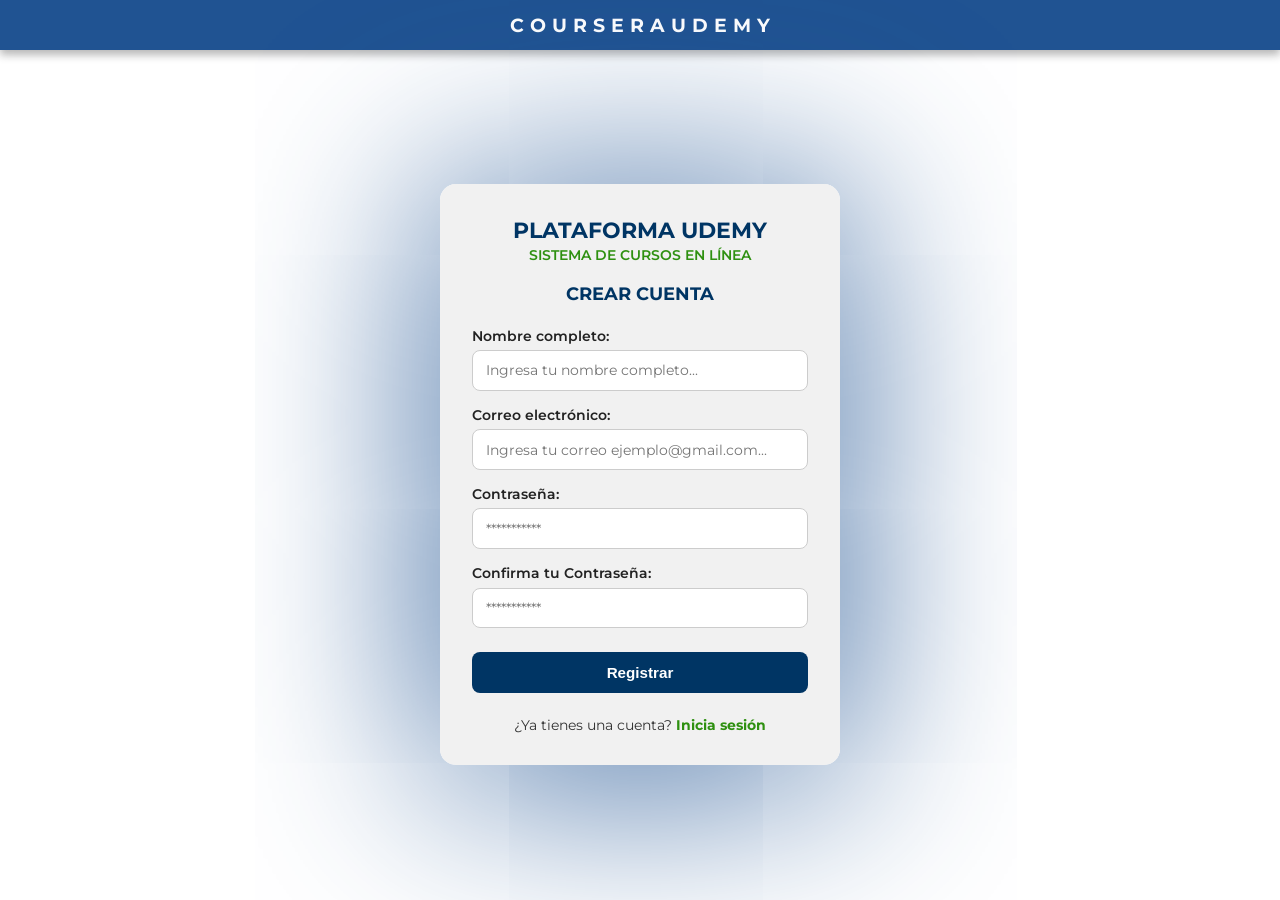
<file: index.html>
<!DOCTYPE html>
<html lang="es">
<head>
  <meta charset="UTF-8">
  <meta name="viewport" content="width=device-width, initial-scale=1.0">
  <title>UDEMY - Registro</title>
  <!-- LINK PARA USAR TIPOGRAFIA MONTSERRAT -->
  <link rel="preconnect" href="https://fonts.googleapis.com">
  <link rel="preconnect" href="https://fonts.gstatic.com" crossorigin>
  <link href="https://fonts.googleapis.com/css2?family=Montserrat:wght@400;600;700&display=swap" rel="stylesheet">
  <!-- CONEXION CON ARCHIVO DE CSS -->
  <link rel="stylesheet" href="style.css?v=2">
</head>
<body>
  <!-- ENCABEZADO -->
  <header class="main-header">
    <h1>C O U R S E R A U D E M Y</h1>
  </header>
  <!-- CONTENEDOR PRINCIPAL -->
  <main class="container">
    <div class="card">
      <div class="card-header">
        <h2>PLATAFORMA UDEMY</h2>
        <p class="subtitle">SISTEMA DE CURSOS EN LÍNEA</p>
        <h3>CREAR CUENTA</h3>
      </div>
      <!-- FORMULARIO DE JS -->
      <form id="registroForm">
        <div class="form-group">
          <label for="nombre">Nombre completo:</label>
          <input type="text" id="nombre" class="form-control" placeholder="Ingresa tu nombre completo..." required>
        </div> 
        <div class="form-group">
          <label for="correo">Correo electrónico:</label>
          <input type="email" id="correo" class="form-control" placeholder="Ingresa tu correo ejemplo@gmail.com..." required>
        </div> 
        <div class="form-group">
          <label for="password">Contraseña:</label>
          <input type="password" id="password" class="form-control" placeholder="***********" required>
        </div> 
        <div class="form-group">
          <!-- CONFIRMACION DE CONTRASEÑA -->
          <label for="confirmPassword">Confirma tu Contraseña:</label>
          <input type="password" id="confirmPassword" class="form-control" placeholder="***********" required>
        </div>
          <!-- MENSAJE DE ERROR -->
    <div id="mensajeError" style="color: red; margin-top: 10px; font-size: 14px; text-align: center;">
    </div>
        <button type="submit" class="btn-submit">Registrar</button>
      </form>
      <p class="card-footer">
        ¿Ya tienes una cuenta? <a href="login.html">Inicia sesión</a>
      </p>
    </div>
  </main>
  <!-- CONEXION A JAVA SCRIPT -->
  <script src="script.js?v=2"></script>
</body>
</html>
</file>
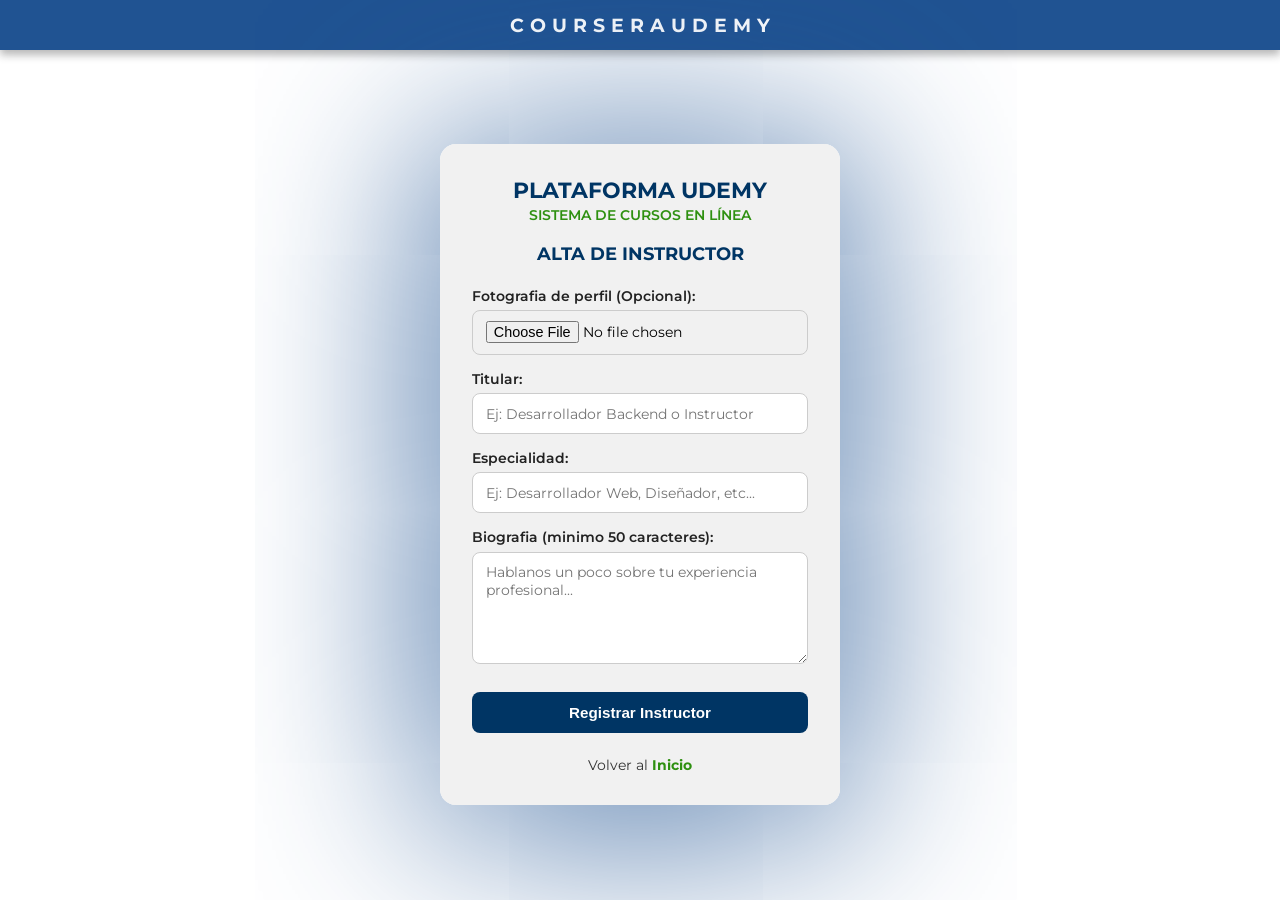
<file: alta-instructor.html>
<!DOCTYPE html>
<html lang="es">
<head>
  <meta charset="UTF-8">
  <meta name="viewport" content="width=device-width, initial-scale=1.0">
  <title>UDEMY - Alta de Instructor</title>
  <!-- LINK PARA USAR TIPOGRAFIA MONTSERRAT -->
  <link rel="preconnect" href="https://fonts.googleapis.com">
  <link rel="preconnect" href="https://fonts.gstatic.com" crossorigin>
  <link href="https://fonts.googleapis.com/css2?family=Montserrat:wght@400;600;700&display=swap" rel="stylesheet">
  <!-- CONEXION CON ARCHIVO DE CSS -->
  <link rel="stylesheet" href="style.css?v=2">
</head>
<body>
  <!-- ENCABEZADO -->
  <header class="main-header">
    <h1>C O U R S E R A U D E M Y</h1>
  </header>
  <!-- CONTENEDOR PRINCIPAL -->
  <main class="container">
    <div class="card">
      <div class="card-header">
        <h2>PLATAFORMA UDEMY</h2>
        <p class="subtitle">SISTEMA DE CURSOS EN LÍNEA</p>
        <h3>ALTA DE INSTRUCTOR</h3>
      </div>
      <!-- FORMULARIO DE JS -->
      <form id="altaInstructorForm">
        <div class="form-group">
          <label for="fotografia">Fotografia de perfil (Opcional):</label>
          <!-- ACCEPT= SOLO SE ACEPTA IMAGENES -->
          <input type="file" id="fotografia" class="form-control" accept="image/png, image/jpeg, image/webp">
        </div> 
        <div class="form-group">
          <label for="headline">Titular:</label>
          <input type="text" id="headline" class="form-control" maxlength="150" placeholder="Ej: Desarrollador Backend o Instructor" required>
        </div> 
        <div class="form-group">
          <label for="specialty">Especialidad:</label>
          <input type="text" id="specialty" class="form-control" maxlength="100" placeholder="Ej: Desarrollador Web, Diseñador, etc..." required>
        </div> 
        <div class="form-group">
          <label for="biography">Biografia (minimo 50 caracteres):</label>
          <!-- rows="5" DEFINE LA ALTURA DEL CUADRO DE TEXTO -->
          <textarea id="biography" class="form-control" rows="5" minlength="50" maxlength="2000"placeholder="Hablanos un poco sobre tu experiencia profesional..." required></textarea>
        </div>
        <button type="submit" class="btn-submit">Registrar Instructor</button>
      </form>
      <p class="card-footer">
        Volver al <a href="pantallaPrincipal.html">Inicio</a>
      </p>
    </div>
  </main>
  <!-- CONEXION A JAVA SCRIPT -->
  <script src="script.js?v=2"></script>
</body>
</html>
</file>
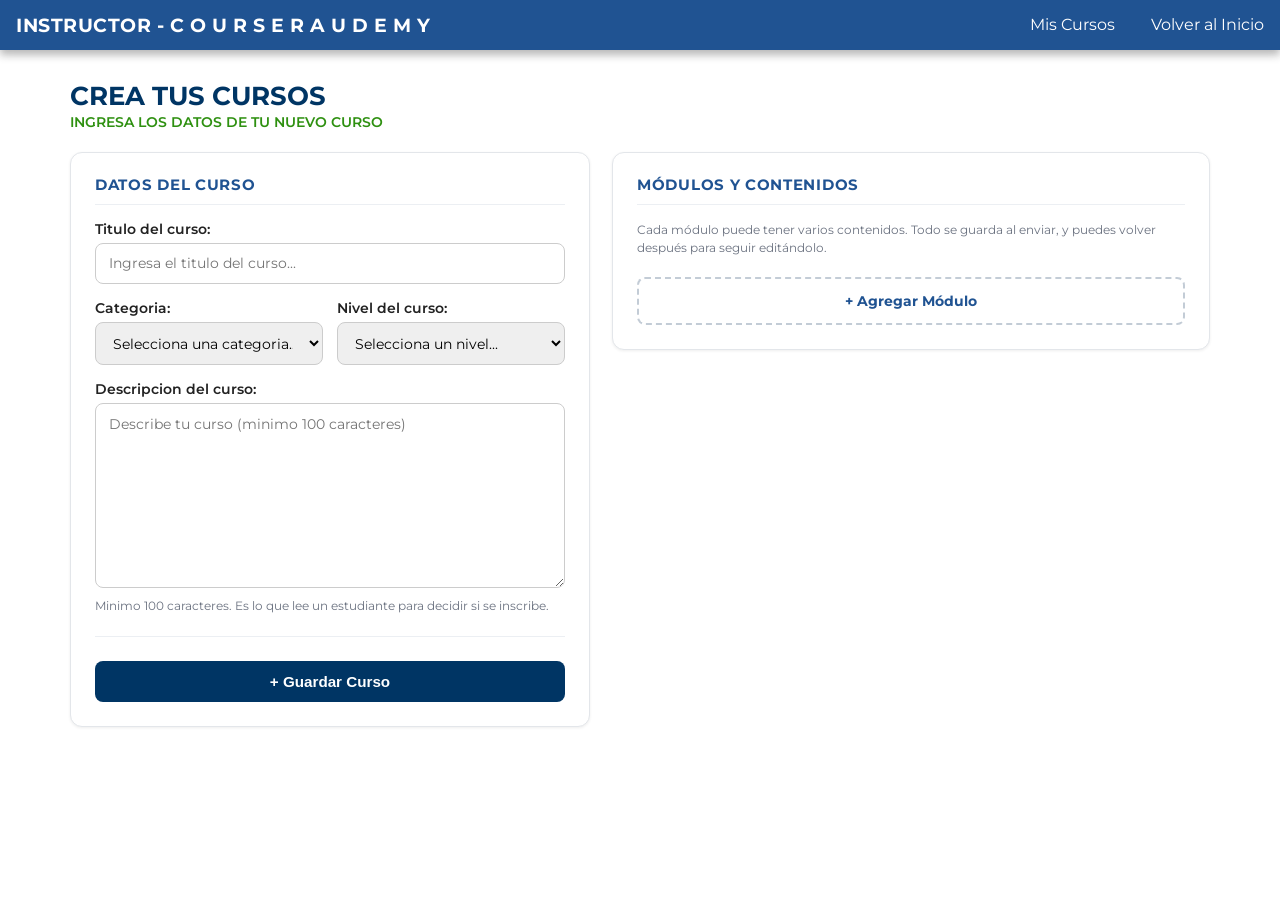
<file: crearCurso.html>
<!DOCTYPE html>
<html lang="es">

<head>
    <meta charset="UTF-8">
    <meta name="viewport" content="width=device-width, initial-scale=1.0">
    <title>UDEMY - Crear Cursos</title>
    <!-- LINK PARA USAR TIPOGRAFIA MONTSERRAT -->
    <link rel="preconnect" href="https://fonts.googleapis.com">
    <link rel="preconnect" href="https://fonts.gstatic.com" crossorigin>
    <link href="https://fonts.googleapis.com/css2?family=Montserrat:wght@400;600;700&display=swap" rel="stylesheet">
    <!-- CONEXION CON ARCHIVO DE CSS -->
    <link rel="stylesheet" href="style.css?v=2">
</head>

<body>
    <header class="main-header-pantallaPrincipal">
        <h1>INSTRUCTOR - C O U R S E R A U D E M Y</h1>
        <nav class="nav-hader">
            <a href="misCursos.html">Mis Cursos</a>
            <a href="pantallaPrincipalInstructor.html">Volver al Inicio</a>
        </nav>
    </header>

    <main class="editor-curso">
        <div class="editor-encabezado">
            <div>
                <h2>CREA TUS CURSOS</h2>
                <p class="subtitle">INGRESA LOS DATOS DE TU NUEVO CURSO</p>
            </div>
        </div>

        <form id="crearCursoForm" class="editor-rejilla">
            <!-- COLUMNA IZQUIERDA: DATOS DEL CURSO -->
            <section class="panel">
                <h3 class="panel-titulo">Datos del curso</h3>

                <div class="form-group">
                    <label for="titulo">Titulo del curso:</label>
                    <input type="text" id="titulo" name="title" class="form-control" placeholder="Ingresa el titulo del curso..." maxlength="150" required>
                </div>

                <div class="form-fila">
                    <div class="form-group">
                        <label for="categoria">Categoria:</label>
                        <select id="categoria" name="category_id" class="form-control" required>
                            <option value="" disabled selected>Selecciona una categoria...</option>
                        </select>
                    </div>

                    <div class="form-group">
                        <label for="nivel">Nivel del curso:</label>
                        <select id="nivel" name="level" class="form-control" required>
                            <option value="" disabled selected>Selecciona un nivel...</option>
                            <option value="beginner">Principiante</option>
                            <option value="intermediate">Intermedio</option>
                            <option value="advanced">Avanzado</option>
                        </select>
                    </div>
                </div>

                <div class="form-group">
                    <label for="descripcion">Descripcion del curso:</label>
                    <textarea id="descripcion" name="description" class="form-control" rows="9" minlength="100"
                        maxlength="5000" placeholder="Describe tu curso (minimo 100 caracteres)" required></textarea>
                    <small class="ayuda">Minimo 100 caracteres. Es lo que lee un estudiante para decidir si se inscribe.</small>
                </div>

                <div class="panel-pie">
                    <button type="submit" class="btn-guardar">+ Guardar Curso</button>
                </div>
            </section>

            <!-- COLUMNA DERECHA: ESTRUCTURA -->
            <section class="panel">
                <h3 class="panel-titulo">Módulos y contenidos</h3>
                <p class="ayuda">
                    Cada módulo puede tener varios contenidos. Todo se guarda al enviar,
                    y puedes volver después para seguir editándolo.
                </p>

                <div id="contenedor-modulos"></div>

                <button type="button" id="btnAgregarModulo" class="btn-agregar-modulo">
                    + Agregar Módulo
                </button>
            </section>
        </form>
    </main>

    <script defer src="script.js?v=2"></script>
</body>
</html>
</file>
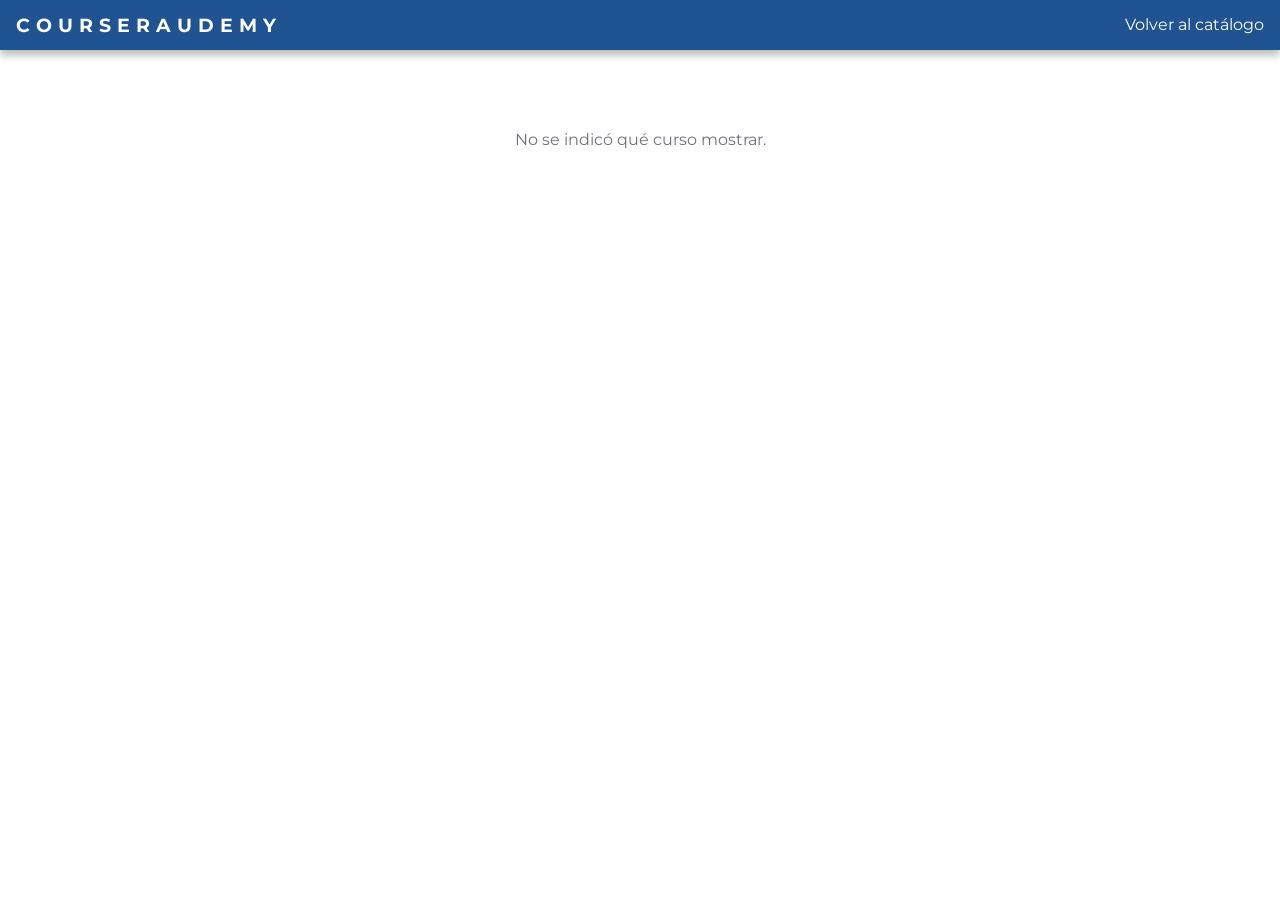
<file: curso.html>
<!DOCTYPE html>
<html lang="es">
<head>
  <meta charset="UTF-8">
  <meta name="viewport" content="width=device-width, initial-scale=1.0">
  <title>UDEMY - Detalle del Curso</title>
  <!-- LINK PARA USAR TIPOGRAFIA MONTSERRAT -->
  <link rel="preconnect" href="https://fonts.googleapis.com">
  <link rel="preconnect" href="https://fonts.gstatic.com" crossorigin>
  <link href="https://fonts.googleapis.com/css2?family=Montserrat:wght@400;600;700&display=swap" rel="stylesheet">
  <!-- CONEXION CON ARCHIVO DE CSS -->
  <link rel="stylesheet" href="style.css?v=2">
</head>
<body>
  <!-- ENCABEZADO -->
  <header class="main-header-pantallaPrincipal">
    <h1>C O U R S E R A U D E M Y</h1>
    <nav class="nav-hader">
      <a href="pantallaPrincipal.html" id="linkInicio">Volver al catálogo</a>
      <a href="misCursos.html" id="linkMisCursos" style="display:none">Mis Cursos</a>
      <a href="#" id="linkSalir" style="display:none">Cerrar sesión</a>
    </nav>
  </header>

  <!-- CONTENEDOR DEL DETALLE DEL CURSO -->
  <main id="detalle-curso" class="detalle-curso">
    <p class="sin-resultados">Cargando curso...</p>
  </main>

  <!-- CONEXION A JAVASCRIPT -->
  <script src="script.js?v=2"></script>
</body>
</html>
</file>
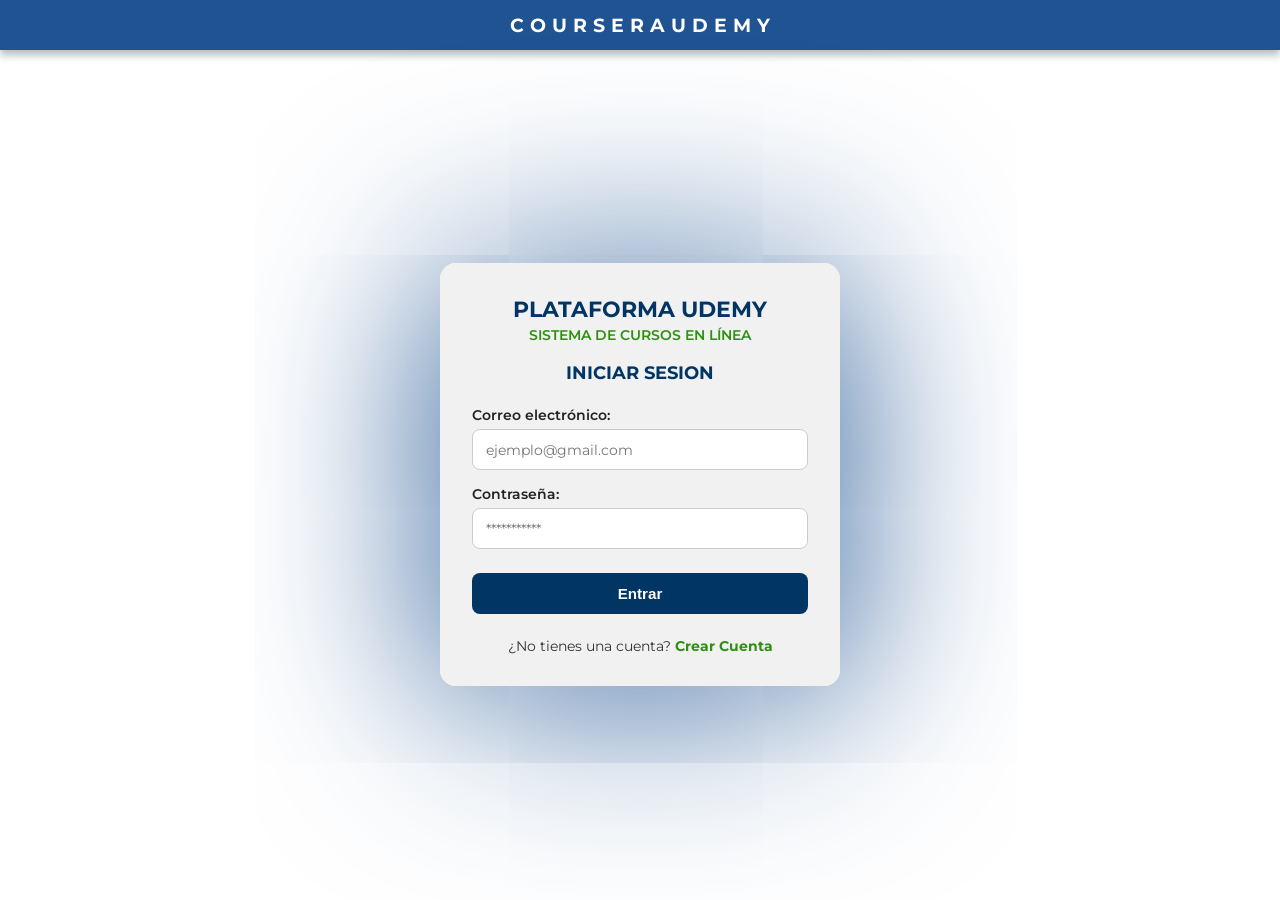
<file: login.html>
<!DOCTYPE html>
<html lang="es">
<head>
  <meta charset="UTF-8">
  <meta name="viewport" content="width=device-width, initial-scale=1.0">
  <title>UDEMY - Iniciar Sesion</title>
  <!-- LINK PARA USAR TIPOGRAFIA MONTSERRAT -->
  <link rel="preconnect" href="https://fonts.googleapis.com">
  <link rel="preconnect" href="https://fonts.gstatic.com" crossorigin>
  <link href="https://fonts.googleapis.com/css2?family=Montserrat:wght@400;600;700&display=swap" rel="stylesheet">
  <!-- CONEXION CON ARCHIVO DE CSS -->
  <link rel="stylesheet" href="style.css?v=2">
</head>
<body>
  <!-- ENCABEZADO -->
  <header class="main-header">
    <h1>C O U R S E R A U D E M Y</h1>
  </header>
  <!-- CONTENEDOR PRINCIPAL -->
  <main class="container">
    <div class="card">
      <div class="card-header">
        <h2>PLATAFORMA UDEMY</h2>
        <p class="subtitle">SISTEMA DE CURSOS EN LÍNEA</p>
        <h3>INICIAR SESION</h3>
      </div>
      <!-- FORMULARIO DE JavaScript -->
      <form id="loginForm">
        <div class="form-group">
          <label for="correo">Correo electrónico:</label>
          <input type="email" id="loginCorreo" class="form-control" placeholder="ejemplo@gmail.com" required>
        </div>
        <div class="form-group">
          <label for="password">Contraseña:</label>
          <input type="password" id="loginPassword" class="form-control" placeholder="***********" required>
        </div>
        <div id="mensajeError" style="color: red; margin-top: 10px; font-size: 14px; text-align: center;">
    </div>
        <button type="submit" class="btn-submit">Entrar</button>
      </form>
      <p class="card-footer">
        ¿No tienes una cuenta? <a href="index.html">Crear Cuenta</a>
      </p>
    </div>
  </main>
  <!-- CONEXION A JAVA SCRIPT -->
<script src="script.js?v=2"></script>
</body>
</html>
</file>
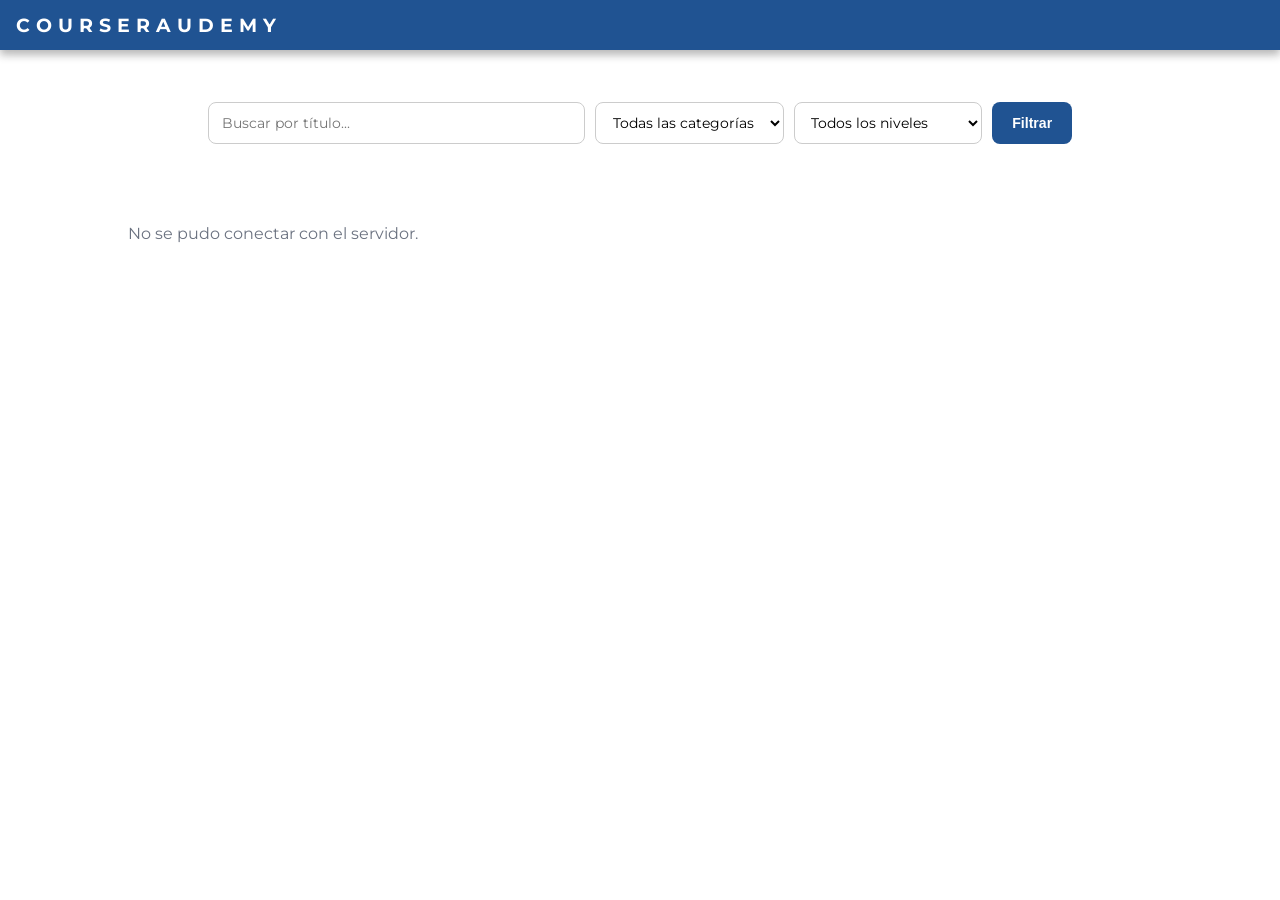
<file: pantallaPrincipal.html>
<!DOCTYPE html>
<html lang="es">
<head>
  <meta charset="UTF-8">
  <meta name="viewport" content="width=device-width, initial-scale=1.0">
  <title>UDEMY - Pantalla Principal</title>
  <!-- LINK PARA USAR TIPOGRAFIA MONTSERRAT -->
  <link rel="preconnect" href="https://fonts.googleapis.com">
  <link rel="preconnect" href="https://fonts.gstatic.com" crossorigin>
  <link href="https://fonts.googleapis.com/css2?family=Montserrat:wght@400;600;700&display=swap" rel="stylesheet">
  <!-- CONEXION CON ARCHIVO DE CSS -->
  <link rel="stylesheet" href="style.css?v=2">
</head>
<body>
  <!-- ENCABEZADO -->
  <header class="main-header-pantallaPrincipal">
    <h1>C O U R S E R A U D E M Y</h1>
    <nav class="nav-hader">
      <a href="alta-instructor.html" id="linkInstructor" style="display:none">Convertirme en instructor</a>
      <a href="misCursos.html" id="linkMisCursos" style="display:none">Mis Cursos</a>
      <a href="#" id="linkSalir" style="display:none">Cerrar sesión</a>
    </nav>
  </header>

  <!-- CONTENEDOR DONDE SE PINTAN LOS CURSOS -->
  <div id="encabezado-catalogo" class="encabezado-catalogo"></div>
  <div id="filtros-catalogo" class="filtros"></div>
  <div id="grid-cursos-inicio"></div>
  <!-- CONEXION A JAVASCRIPT -->
  <script src="script.js?v=2"></script>
</body>
</html>
</file>
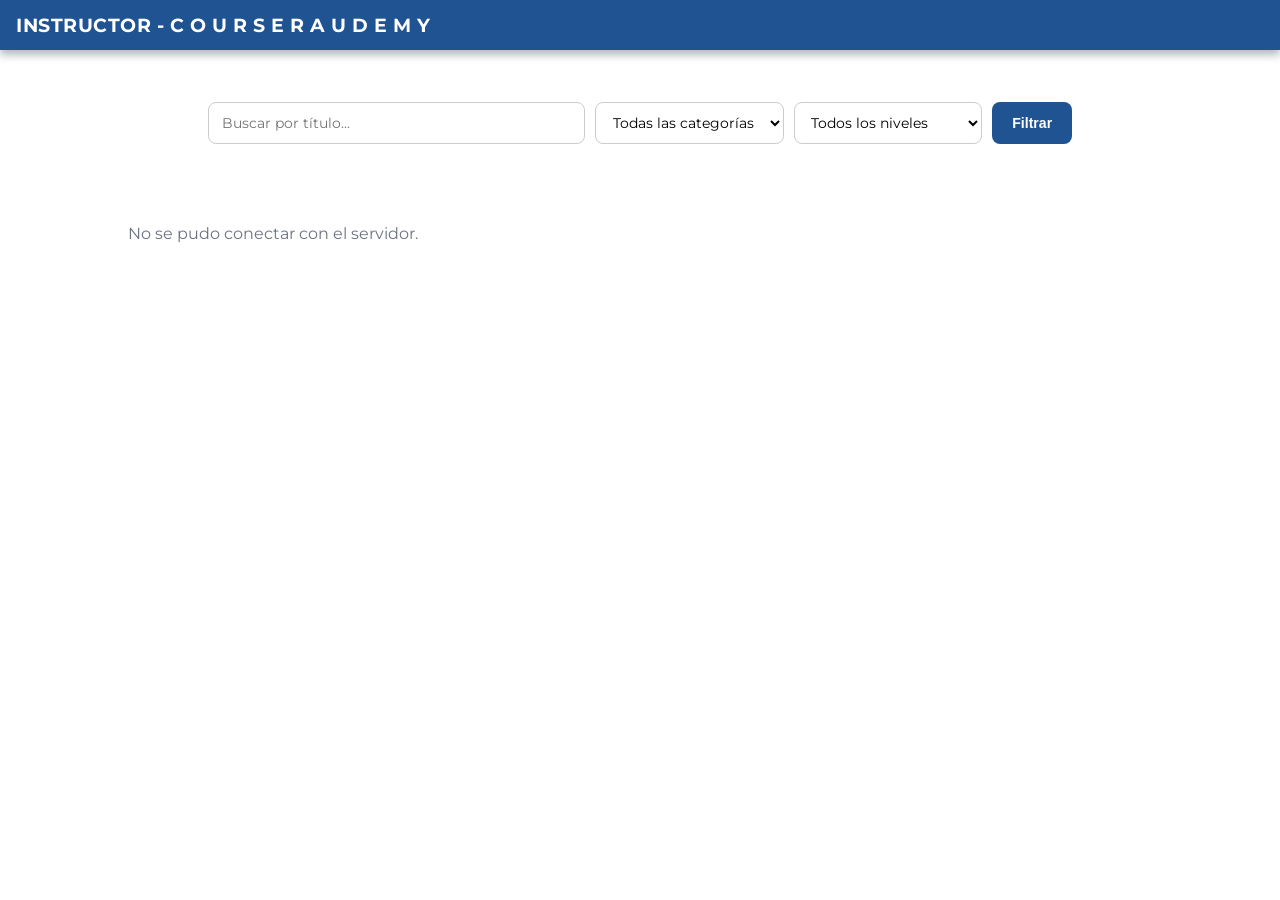
<file: pantallaPrincipalInstructor.html>
<!DOCTYPE html>
<html lang="es">
<head>
  <meta charset="UTF-8">
  <meta name="viewport" content="width=device-width, initial-scale=1.0">
  <title>UDEMY - INSTRUCTOR</title>
  <!-- LINK PARA USAR TIPOGRAFIA MONTSERRAT -->
  <link rel="preconnect" href="https://fonts.googleapis.com">
  <link rel="preconnect" href="https://fonts.gstatic.com" crossorigin>
  <link href="https://fonts.googleapis.com/css2?family=Montserrat:wght@400;600;700&display=swap" rel="stylesheet">
  <!-- CONEXION CON ARCHIVO DE CSS -->
  <link rel="stylesheet" href="style.css?v=2">
</head>
<body>
  <!-- ENCABEZADO -->
  <header class="main-header-pantallaPrincipalInstructor">
    <h1>INSTRUCTOR - C O U R S E R A U D E M Y</h1>
    <nav class="nav-hader">
      <a href="misCursos.html" id="linkMisCursos" style="display:none">Mis Cursos</a>
      <a href="alta-instructor.html" id="linkInstructor" style="display:none">Convertirme en instructor</a>
      <a href="#" id="linkSalir" style="display:none">Cerrar sesión</a>
    </nav>
  </header>

  <div id="encabezado-catalogo" class="encabezado-catalogo"></div>
  <div id="filtros-catalogo" class="filtros"></div>
  <div id="grid-cursos-inicio"></div>
  <!-- CONEXION A JAVA SCRIPT -->
<script src="script.js?v=2"></script>
</body>
</html>
</file>
<file: style.css>
/* CONFIGURACION Y TIPOGRAFIA GENERAL */
* {
  /* CENTRADO PADDING EN LOS ELEMNTOS*/
  box-sizing: border-box; 
} 
html {
  font-family: "Montserrat", sans-serif;
} 
body {
  margin: 0;
  /* COLOR DEL FONDO */
  background-color: #ffffff; 
  min-height: 100vh;
  display: flex;
  flex-direction: column;
}
/* ENCABEZADO */
.main-header {
  background-color: #205392;
  color: #ffffff;
  padding: 0.8rem 1rem;
  text-align: center;
  box-shadow: 0 5px 8px rgba(19, 19, 19, 0.3);
}

.main-header h1 {
  font-size: 1.2rem;
  font-weight: 700;
  margin: 0;
  letter-spacing: 0.5px;
}

/* CONTENEDOR CENTRAL */
.container {
  flex: 1;
  display: flex;
  justify-content: center;
  align-items: center;
  padding: 2rem 1rem;
}

.card {
  background-color: #efefefdb;
  width: 100%;
  max-width: 400px;
  border-radius: 1rem;
  padding: 2rem;
  /*EFECTO DE SOMBREADO*/
  box-shadow: 0 10px 200px #205392;
}

/* TITULOS EN TARJETA */
.card-header h2 {
  font-size: 1.4rem;
  text-align: center;
  color: #003564;
  margin: 0;
  font-weight: 700;
}

.subtitle {
  text-align: center;
  color: #2e9010;
  font-size: 0.85rem;
  font-weight: 600;
  margin: 0.2rem 0 1.2rem 0;
}

.card-header h3 {
  text-align: center;
  color: #003564;
  font-size: 1.1rem;
  margin-bottom: 1.5rem;
}

/* ELEMENTOS DE FORMULARIO */
.form-group {
  margin-bottom: 1rem;
}

label {
  display: block;
  font-weight: 600;
  font-size: 0.85rem;
  color: #222222;
  margin-bottom: 0.4rem;
}

/* BORDE DE CELDAS */
.form-control {
  width: 100%;
  padding: 0.65rem 0.8rem;
  border-radius: 0.5rem;
  border: 1px solid #cccccc;
  font-family: inherit;
  font-size: 0.9rem;
  transition: border-color 0.2s, box-shadow 0.2s;
}

.form-control:focus {
  outline: none;
  border-color: #003564;
  box-shadow: 0 0 5px #2e9010;
}

/* BOTON DE ENVIO  */
.btn-submit {
  background-color: #003564;
  color: #ffffff;
  border: none;
  padding: 0.75rem;
  border-radius: 0.5rem;
  width: 100%;
  font-size: 0.95rem;
  font-weight: 700;
  cursor: pointer;
  margin-top: 0.5rem;
  transition: background-color 0.2s ease;
}

/*EFECTO DE BOTON AL PASAR EL MOUSE*/
.btn-submit:hover {
  background-color: #2e9010;
}

/* PIE DE TARJETA */
.card-footer {
  text-align: center;
  color: #333333;
  margin-top: 1.5rem;
  margin-bottom: 0;
  font-size: 0.85rem;
}

.card-footer a {
  color: #2e9010;
  font-weight: 700;
  text-decoration: none;
}

.card-footer a:hover {
  text-decoration: underline;
}

/* ENCABEZADO PANTALLA PRINCIPAL */
.main-header-pantallaPrincipal {
  background-color: #205392;
  color: #ffffff;
  padding: 0.8rem 1rem;
  text-align: center;
  box-shadow: 0 5px 8px rgba(19, 19, 19, 0.3);
}

.main-header-pantallaPrincipal h1 {
  font-size: 1.2rem;
  font-weight: 700;
  margin: 0;
  letter-spacing: 0.5px;
}

.main-header-pantallaPrincipal {
  display: flex;
  justify-content: space-between;
  align-items: center;
}

.main-header-pantallaPrincipal nav a{
  color: #ffffff;
  text-decoration: none;
  margin-left: 2rem;
  font-weight: 1rem;
}

.main-header-pantallaPrincipal nav a:hover {
 box-shadow: 0 1px 0px #0cd32d;
}
/* ENCABEZADO PANTALLA PRINCIPAL INSTRUCTOR */
.main-header-pantallaPrincipalInstructor {
  background-color: #205392;
  color: #ffffff;
  padding: 0.8rem 1rem;
  text-align: center;
  box-shadow: 0 5px 8px rgba(19, 19, 19, 0.3);
}

.main-header-pantallaPrincipalInstructor h1 {
  font-size: 1.2rem;
  font-weight: 700;
  margin: 0;
  letter-spacing: 0.5px;
}

.main-header-pantallaPrincipalInstructor {
  display: flex;
  justify-content: space-between;
  align-items: center;
}

.main-header-pantallaPrincipalInstructor nav a{
  color: #ffffff;
  text-decoration: none;
  margin-left: 2rem;
  font-weight: 1rem;
}

/*TARJETA MIS CURSOS*/
.main-header-pantallaPrincipalInstructor nav a:hover {
 box-shadow: 0 1px 0px #0cd32d;
}
main.container-dashboard {
  display: flex;
  flex-direction: column;
  max-width: 1100px;
  margin: 100px auto;
  padding: 0 20px;
}
.seccion-titulo {
  width: 100%;
  margin-bottom: 20px;
}

.seccion-titulo h2 {
  font-size: 30px;
  color: #205392;
  text-align: center;
}
/* TARJETA VACIA */
.estado-vacio {
  background-color: #efefef;
  width: 100%;
  border-radius: 1rem;
  /*EFECTO DE SOMBREADO*/
  box-shadow: 0 10px 200px #205392;
  max-width: 700px;
  margin: 0 auto;
  display: flex;
  flex-direction: column;
  align-items: center;
  justify-content: center;
  text-align: center;
  padding: 50px 20px;
  border: 2px dashed #b8b8b8;
  box-sizing: border-box;
}

.estado-vacio img {
  width: 120px;
  height: 120px;
  object-fit: contain;
  margin-bottom: 50px;
  opacity: 0.8;
}

.estado-vacio h3 {
  font-size: 22px;
  color: #205392;
  margin-bottom: 10px;
}

.estado-vacio p {
  color: #666;
  font-size: 15px;
  margin-bottom: 25px;
}

.btn-crear-primero {
  display: inline-block;
  background-color: #205392;
  color: #ffffff;
  padding: 12px 24px;
  border-radius: 6px;
  text-decoration: none;
  font-weight: 600;
  font-size: 15px;
  transition: background-color 0.2s ease;
}

.btn-crear-primero:hover {
  background-color: #2e9010;
}

.d-none {
  display: none;
}

/*TARJETA CREAR CURSOS*/

.container-crearCurso {
  flex: 1;
  display: flex;
  justify-content: center;
  align-items: center;
  padding: 2rem 1rem;
}

.card-crearCurso {
  background-color: #efefefdb;
  width: 100%;
  max-width: 400px;
  border-radius: 1rem;
  padding: 2rem;
  /*EFECTO DE SOMBREADO*/
  box-shadow: 0 10px 200px #205392;
}

/* TITULOS EN TARJETA */
.card-header h2 {
  font-size: 1.4rem;
  text-align: center;
  color: #003564;
  margin: 0;
  font-weight: 700;
}

.subtitle {
  text-align: center;
  color: #2e9010;
  font-size: 0.85rem;
  font-weight: 600;
  margin: 0.2rem 0 1.2rem 0;
}

.card-header h3 {
  text-align: center;
  color: #003564;
  font-size: 1.1rem;
  margin-bottom: 1.5rem;
}

/* ELEMENTOS DE FORMULARIO */
.form-crear-curso {
  margin-bottom: 2rem;
}

label {
  display: block;
  font-weight: 600;
  font-size: 0.85rem;
  color: #222222;
  margin-bottom: 0.4rem;
}

/* BORDE DE CELDAS */
.form-control {
  width: 100%;
  padding: 0.65rem 0.8rem;
  border-radius: 0.5rem;
  border: 1px solid #cccccc;
  font-family: inherit;
  font-size: 0.9rem;
  transition: border-color 0.2s, box-shadow 0.2s;
}

.form-control:focus {
  outline: none;
  border-color: #003564;
  box-shadow: 0 0 5px #2e9010;
}

/* BOTON DE ENVIO  */
.btn-guardar {
  background-color: #003564;
  color: #ffffff;
  border: none;
  padding: 0.75rem;
  border-radius: 0.5rem;
  width: 100%;
  font-size: 0.95rem;
  font-weight: 700;
  cursor: pointer;
  margin-top: 0.5rem;
  transition: background-color 0.2s ease;
}

/*EFECTO DE BOTON AL PASAR EL MOUSE*/
.btn-guardar:hover {
  background-color: #2e9010;
}
/* ===== CUADRICULA DE CURSOS ===== */
#grid-cursos-inicio,
#grid-cursos {
  display: grid;
  grid-template-columns: repeat(auto-fill, minmax(260px, 1fr));
  gap: 22px;
  width: 100%;
  min-width: 0;
  max-width: 1120px;
  margin: 0 auto;
  padding: 30px 20px 60px;
  align-items: start;
  box-sizing: border-box;
}

.barra-acciones,
#grid-cursos-inicio > *,
#grid-cursos > * {
  min-width: 0;
}

.card-curso {
  background: #fff;
  border: 1px solid #e3e6ea;
  border-radius: 10px;
  overflow: hidden;
  display: flex;
  flex-direction: column;
  box-shadow: 0 1px 3px rgba(0, 0, 0, .08);
  transition: transform .15s, box-shadow .15s;
  text-decoration: none;
  color: inherit;
}

.card-curso:hover {
  transform: translateY(-3px);
  box-shadow: 0 6px 18px rgba(0, 0, 0, .13);
}

.card-curso img {
  width: 100%;
  aspect-ratio: 16 / 9;
  object-fit: cover;
  display: block;
  background: linear-gradient(135deg, #2a6bb0, #003564);
}

.card-cuerpo {
  padding: 15px 16px 18px;
  display: flex;
  flex-direction: column;
  gap: 8px;
  flex: 1;
}

.card-curso h3 {
  margin: 0;
  font-size: 1.02rem;
  line-height: 1.35;
  color: #003564;
}

.card-curso p {
  margin: 0;
  font-size: .86rem;
  line-height: 1.5;
  color: #5a6472;
  display: -webkit-box;
  -webkit-line-clamp: 3;
  -webkit-box-orient: vertical;
  overflow: hidden;
}

.card-pie {
  display: flex;
  justify-content: space-between;
  align-items: center;
  gap: 8px;
  margin-top: auto;
  padding-top: 6px;
  font-size: .78rem;
  color: #6b7280;
}

.etiquetas {
  display: flex;
  gap: 6px;
  flex-wrap: wrap;
}

.badge,
.badge-estado {
  font-size: .72rem;
  font-weight: 700;
  padding: 3px 9px;
  border-radius: 20px;
  background: #e5eef8;
  color: #205392;
  letter-spacing: .2px;
  white-space: nowrap;
}

.badge-estado.draft      { background: #e9ecef; color: #495057; }
.badge-estado.pending    { background: #fdf3d9; color: #8a6400; }
.badge-estado.published  { background: #e3f3dc; color: #2e6410; }
.badge-estado.rejected   { background: #fbe6e3; color: #9c2d20; }

/* ===== MODULOS DENTRO DE LA TARJETA ===== */
.seccion-modulos {
  margin-top: 10px;
  border-top: 1px solid #eceff3;
  padding-top: 10px;
}

.seccion-modulos h4 {
  margin: 0 0 6px;
  font-size: .82rem;
  color: #6b7280;
  text-transform: uppercase;
  letter-spacing: .4px;
}

.modulo-mini {
  background: #f7f9fb;
  border-radius: 6px;
  padding: 7px 9px;
  margin-bottom: 6px;
}

.modulo-mini strong {
  font-size: .85rem;
  color: #003564;
}

.modulo-mini p {
  margin: 3px 0 0 8px;
  font-size: .78rem;
  color: #6b7280;
  -webkit-line-clamp: 1;
}

.sin-modulos {
  font-size: .8rem;
  color: #9aa3ad;
  margin: 0;
}

.barra-acciones {
  max-width: 1120px;
  margin: 0 auto;
  padding: 25px 20px 0;
  text-align: right;
}

.btn-crear {
  background-color: #2e9010;
  color: #fff;
  padding: 10px 18px;
  border-radius: 6px;
  text-decoration: none;
  font-weight: 700;
  display: inline-block;
}

.btn-crear:hover { background-color: #247508; }

/* ===== BLOQUES DE MODULO EN EL FORMULARIO ===== */
.bloque-modulo {
  border: 1px solid #d7dce2;
  border-radius: 8px;
  padding: 15px;
  margin-bottom: 15px;
  background: #fafbfc;
}

.bloque-modulo h4 {
  margin: 0 0 12px;
  font-size: .95rem;
  color: #003564;
}

.fila-contenido {
  border: 1px solid #e3e6ea;
  border-radius: 6px;
  padding: 12px;
  margin-bottom: 10px;
  background: #fff;
  position: relative;
}

.btn-quitar {
  position: absolute;
  top: 8px;
  right: 8px;
  background: transparent;
  border: 1px solid #e8c4bf;
  color: #c0392b;
  border-radius: 5px;
  padding: 2px 8px;
  font-size: .75rem;
  cursor: pointer;
  width: auto;
}

.btn-quitar:hover { background: #fdf3f2; }

.btn-secundario {
  background: #fff;
  border: 1px solid #cccccc;
  color: #205392;
  border-radius: 6px;
  padding: 7px 12px;
  font-size: .85rem;
  cursor: pointer;
  font-weight: 600;
  width: auto;
}

.btn-secundario:hover { background: #efefef; }

/* ===== EVITA EL DESBORDE HORIZONTAL EN LOS CONTENEDORES FLEX ===== */
body > *,
.container-dashboard,
.container-dashboard > * {
  min-width: 0;
}

.container-dashboard {
  width: 100%;
  max-width: 1120px;
  margin: 0 auto;
  box-sizing: border-box;
}

/* ===== EL FORMULARIO DE CURSO NECESITA MAS ANCHO POR LOS MODULOS ===== */
.card-crearCurso {
  max-width: 760px;
}

/* ===== PORTADA GENERADA CUANDO NO HAY IMAGEN ===== */
.portada {
  aspect-ratio: 16 / 9;
  display: flex;
  align-items: center;
  justify-content: center;
  color: #ffffff;
  font-size: 2.6rem;
  font-weight: 800;
  letter-spacing: -1px;
  background: linear-gradient(135deg, #2a6bb0, #003564);
  position: relative;
  overflow: hidden;
}

.portada::after {
  content: "";
  position: absolute;
  inset: 0;
  background: radial-gradient(circle at 25% 20%, rgba(255, 255, 255, .18), transparent 60%);
}

.portada img {
  width: 100%;
  height: 100%;
  object-fit: cover;
}

.portada.c1 { background: linear-gradient(135deg, #2a6bb0, #003564); }
.portada.c2 { background: linear-gradient(135deg, #2e9010, #15520a); }
.portada.c3 { background: linear-gradient(135deg, #7b4bb7, #3a1f63); }
.portada.c4 { background: linear-gradient(135deg, #c2703a, #6d3410); }
.portada.c5 { background: linear-gradient(135deg, #1f8a8a, #0c4747); }

/* ===== ENCABEZADO DE SECCION ===== */
.encabezado-catalogo {
  max-width: 1120px;
  margin: 0 auto;
  padding: 34px 20px 0;
  box-sizing: border-box;
}

.encabezado-catalogo h2 {
  margin: 0;
  font-size: 1.7rem;
  color: #003564;
  letter-spacing: -.3px;
}

.encabezado-catalogo p {
  margin: 4px 0 0;
  color: #6b7280;
  font-size: .9rem;
}

/* ===== BARRA DE FILTROS ===== */
.filtros {
  max-width: 1120px;
  margin: 18px auto 0;
  padding: 0 20px;
  display: grid;
  grid-template-columns: 2fr 1fr 1fr auto;
  gap: 10px;
  box-sizing: border-box;
}

.filtros .form-control {
  margin: 0;
  background: #fff;
}

.btn-filtrar {
  background-color: #205392;
  color: #fff;
  border: none;
  border-radius: .5rem;
  padding: 0 20px;
  font-weight: 700;
  font-size: .88rem;
  cursor: pointer;
  white-space: nowrap;
}

.btn-filtrar:hover { background-color: #003564; }

@media (max-width: 720px) {
  .filtros { grid-template-columns: 1fr; }
}

.sin-resultados {
  max-width: 1120px;
  margin: 0 auto;
  padding: 50px 20px;
  text-align: center;
  color: #6b7280;
}

/* ===== EDITOR DE CURSO A DOS COLUMNAS ===== */
.editor-curso {
  width: 100%;
  max-width: 1180px;
  margin: 0 auto;
  padding: 30px 20px 70px;
  box-sizing: border-box;
}

.editor-encabezado {
  margin-bottom: 22px;
}

.editor-encabezado h2 {
  margin: 0;
  font-size: 1.6rem;
  color: #003564;
  text-align: left;
}

.editor-encabezado .subtitle {
  text-align: left;
  margin: 3px 0 0;
}

.editor-rejilla {
  display: grid;
  grid-template-columns: minmax(0, 1fr) minmax(0, 1.15fr);
  gap: 22px;
  align-items: start;
}

@media (max-width: 900px) {
  .editor-rejilla { grid-template-columns: 1fr; }
}

.panel {
  background: #ffffff;
  border: 1px solid #e3e6ea;
  border-radius: 12px;
  padding: 22px 24px 24px;
  box-shadow: 0 1px 3px rgba(0, 0, 0, .07);
  min-width: 0;
}

.panel-titulo {
  margin: 0 0 16px;
  font-size: .95rem;
  color: #205392;
  text-transform: uppercase;
  letter-spacing: .7px;
  padding-bottom: 10px;
  border-bottom: 1px solid #eceff3;
}

.form-fila {
  display: grid;
  grid-template-columns: 1fr 1fr;
  gap: 14px;
}

@media (max-width: 560px) {
  .form-fila { grid-template-columns: 1fr; }
}

.ayuda {
  display: block;
  color: #6b7280;
  font-size: .78rem;
  line-height: 1.5;
  margin-top: 5px;
  font-weight: 400;
}

.panel-pie {
  margin-top: 20px;
  padding-top: 16px;
  border-top: 1px solid #eceff3;
}

.btn-agregar-modulo {
  width: 100%;
  background: #ffffff;
  border: 2px dashed #c3ccd6;
  color: #205392;
  border-radius: 8px;
  padding: 13px;
  font-size: .9rem;
  font-weight: 700;
  cursor: pointer;
  font-family: inherit;
  margin-top: 6px;
}

.btn-agregar-modulo:hover {
  border-color: #205392;
  background: #f4f8fc;
}

/* El formulario ya no vive en una tarjeta angosta */
.editor-curso .bloque-modulo {
  background: #fafbfc;
}

.editor-curso .fila-contenido {
  padding: 14px 14px 4px;
}

/* ===== DETALLE DEL CURSO ===== */
.detalle-curso {
  width: 100%;
  max-width: 900px;
  margin: 0 auto;
  padding: 30px 20px 70px;
  box-sizing: border-box;
}

.detalle-portada .portada {
  border-radius: 12px 12px 0 0;
  aspect-ratio: 21 / 7;
  font-size: 3.4rem;
}

.detalle-cuerpo {
  background: #fff;
  border: 1px solid #e3e6ea;
  border-top: none;
  border-radius: 0 0 12px 12px;
  padding: 26px 30px 32px;
  box-shadow: 0 1px 3px rgba(0, 0, 0, .07);
}

.detalle-cuerpo h2 {
  margin: 12px 0 0;
  font-size: 1.7rem;
  color: #003564;
  letter-spacing: -.3px;
  text-align: left;
}

.detalle-descripcion {
  margin: 12px 0 0;
  color: #44506b;
  line-height: 1.65;
  font-size: .95rem;
  white-space: pre-wrap;
}

.aviso-rechazo {
  background: #fdf3d9;
  color: #8a6400;
  border-left: 3px solid #b8860b;
  padding: 12px 15px;
  border-radius: 0 6px 6px 0;
  margin-top: 16px;
  font-size: .88rem;
}

.detalle-acciones {
  margin-top: 18px;
}

.detalle-acciones .btn-filtrar {
  display: inline-block;
  padding: 10px 18px;
  text-decoration: none;
  border-radius: .5rem;
}

.detalle-cuerpo .panel-titulo {
  margin-top: 30px;
}

/* ===== TEMARIO ===== */
.temario {
  list-style: none;
  counter-reset: modulo;
  padding: 0;
  margin: 14px 0 0;
}

.temario-modulo {
  counter-increment: modulo;
  background: #fafbfc;
  border: 1px solid #e9edf1;
  border-radius: 9px;
  padding: 14px 16px;
  margin-bottom: 11px;
}

.temario-titulo {
  font-weight: 700;
  color: #003564;
  font-size: 1rem;
}

.temario-titulo::before {
  content: counter(modulo) ". ";
  color: #205392;
}

.temario-contenidos {
  list-style: none;
  padding: 0;
  margin: 10px 0 0;
}

.temario-contenidos li {
  display: flex;
  align-items: center;
  gap: 9px;
  padding: 7px 0;
  border-top: 1px solid #eef1f4;
  font-size: .89rem;
  color: #44506b;
}

.temario-contenidos li a {
  margin-left: auto;
  font-size: .8rem;
  font-weight: 600;
}

.tipo-contenido-badge {
  font-size: .68rem;
  font-weight: 700;
  padding: 2px 8px;
  border-radius: 4px;
  text-transform: uppercase;
  letter-spacing: .3px;
  flex: none;
}

.tipo-contenido-badge.text  { background: #e5eef8; color: #205392; }
.tipo-contenido-badge.video { background: #fbe6e3; color: #9c2d20; }
.tipo-contenido-badge.link  { background: #e3f3dc; color: #2e6410; }
.tipo-contenido-badge.file  { background: #efefef; color: #6b7280; }

.ver-temario {
  color: #205392;
  font-weight: 700;
}
</file>
